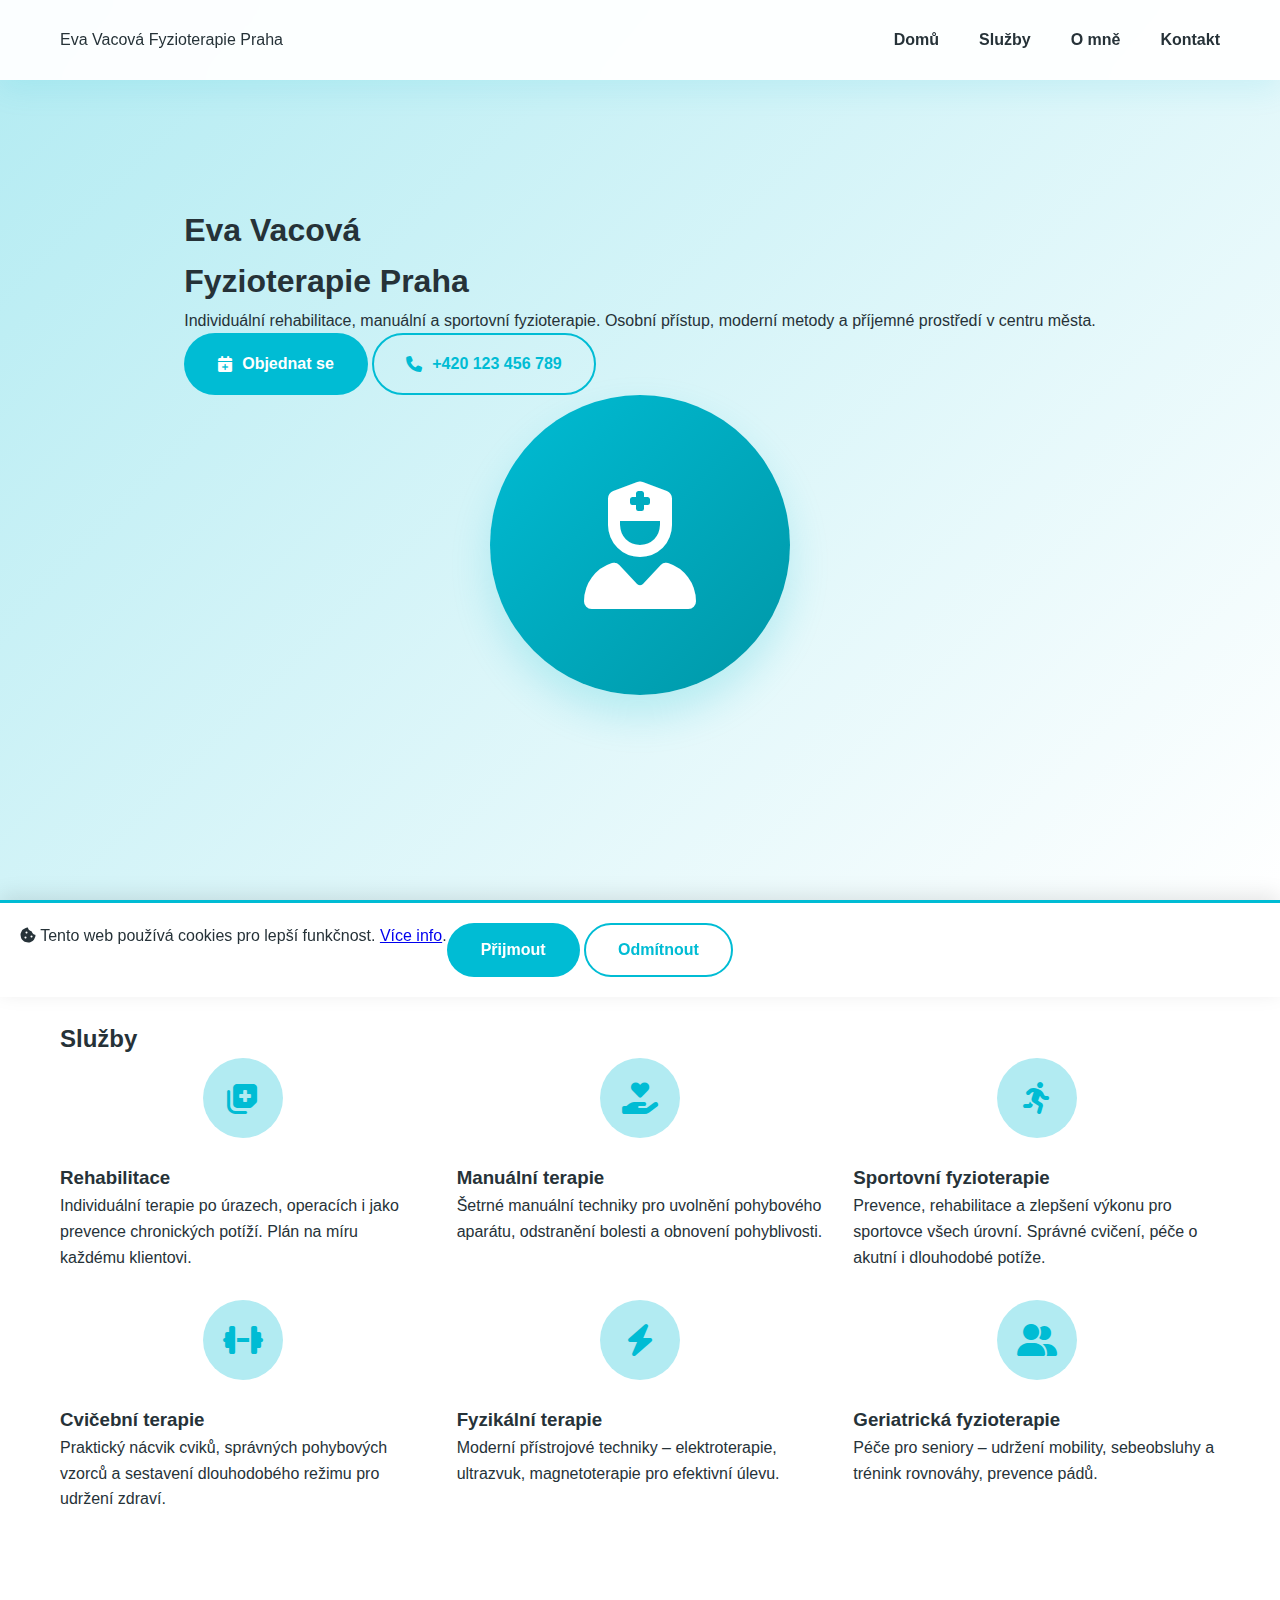
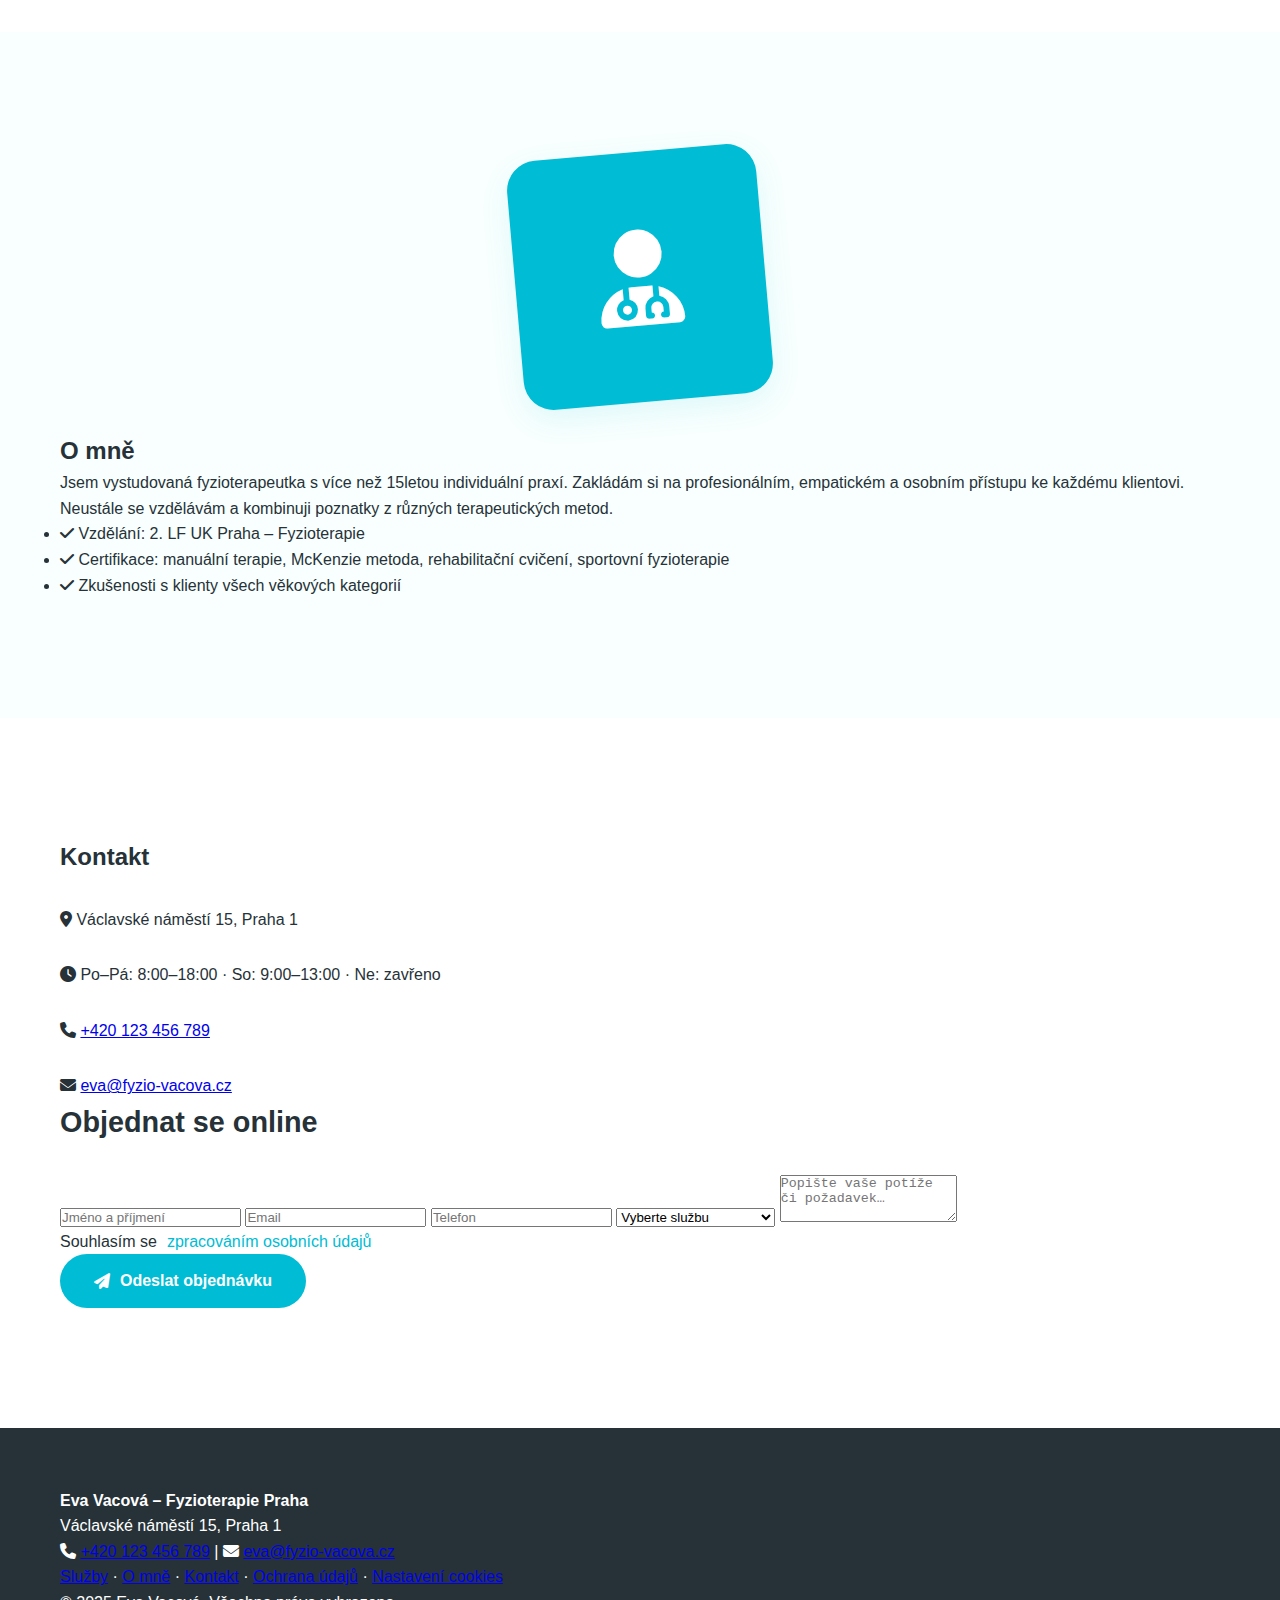
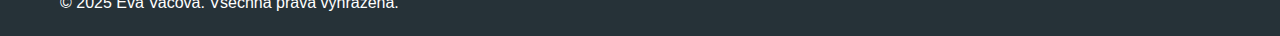
<file: index.html>
<!DOCTYPE html>
<html lang="cs">
<head>
    <meta charset="UTF-8">
    <meta name="viewport" content="width=device-width, initial-scale=1.0">
    <title>Eva Vacová | Fyzioterapie Praha</title>
    <meta name="description" content="Eva Vacová – individuální fyzioterapie a rehabilitace v centru Prahy. Moderní přístupy, osobní péče, snadný kontakt i objednávka.">
    <link rel="stylesheet" href="https://cdnjs.cloudflare.com/ajax/libs/font-awesome/6.4.0/css/all.min.css">
    <link rel="stylesheet" href="styles.css">
</head>
<body>
    <!-- Cookie Banner -->
    <div id="cookie-banner" class="cookie-banner">
        <span><i class="fas fa-cookie-bite"></i> Tento web používá cookies pro lepší funkčnost. <a href="#" onclick="openPrivacyModal()">Více info</a>.</span>
        <div>
            <button id="accept-cookies" class="btn btn-small btn-primary">Přijmout</button>
            <button id="reject-cookies" class="btn btn-small btn-outline">Odmítnout</button>
        </div>
    </div>

    <!-- Header -->
    <header>
        <nav class="navbar">
            <div class="nav-container">
                <div class="logo">
                    <span class="logo-name">Eva Vacová</span>
                    <span class="logo-desc">Fyzioterapie Praha</span>
                </div>
                <ul class="nav-menu">
                    <li><a href="#home">Domů</a></li>
                    <li><a href="#services">Služby</a></li>
                    <li><a href="#about">O mně</a></li>
                    <li><a href="#contact">Kontakt</a></li>
                </ul>
                <div class="hamburger"><span></span><span></span><span></span></div>
            </div>
        </nav>
    </header>

    <!-- Hero -->
    <section class="hero" id="home">
        <div class="container hero-flex">
            <div class="hero-info">
                <h1>Eva Vacová<br><span>Fyzioterapie Praha</span></h1>
                <p>Individuální rehabilitace, manuální a sportovní fyzioterapie. Osobní přístup, moderní metody a příjemné prostředí v centru města.</p>
                <div class="hero-actions">
                    <a href="#contact" class="btn btn-primary"><i class="fas fa-calendar-plus"></i> Objednat se</a>
                    <a href="tel:+420123456789" class="btn btn-outline"><i class="fas fa-phone"></i> +420 123 456 789</a>
                </div>
            </div>
            <div class="hero-photo"><i class="fas fa-user-nurse"></i></div>
        </div>
    </section>

    <!-- Services -->
    <section id="services" class="section services">
        <div class="container">
            <h2>Služby</h2>
            <div class="services-grid">
                <div class="service">
                    <div class="service-icon"><i class="fa-solid fa-notes-medical"></i></div>
                    <h3>Rehabilitace</h3>
                    <p>Individuální terapie po úrazech, operacích i jako prevence chronických potíží. Plán na míru každému klientovi.</p>
                </div>
                <div class="service">
                    <div class="service-icon"><i class="fa-solid fa-hand-holding-heart"></i></div>
                    <h3>Manuální terapie</h3>
                    <p>Šetrné manuální techniky pro uvolnění pohybového aparátu, odstranění bolesti a obnovení pohyblivosti.</p>
                </div>
                <div class="service">
                    <div class="service-icon"><i class="fas fa-running"></i></div>
                    <h3>Sportovní fyzioterapie</h3>
                    <p>Prevence, rehabilitace a zlepšení výkonu pro sportovce všech úrovní. Správné cvičení, péče o akutní i dlouhodobé potíže.</p>
                </div>
                <div class="service">
                    <div class="service-icon"><i class="fas fa-dumbbell"></i></div>
                    <h3>Cvičební terapie</h3>
                    <p>Praktický nácvik cviků, správných pohybových vzorců a sestavení dlouhodobého režimu pro udržení zdraví.</p>
                </div>
                <div class="service">
                    <div class="service-icon"><i class="fas fa-bolt"></i></div>
                    <h3>Fyzikální terapie</h3>
                    <p>Moderní přístrojové techniky – elektroterapie, ultrazvuk, magnetoterapie pro efektivní úlevu.</p>
                </div>
                <div class="service">
                    <div class="service-icon"><i class="fas fa-user-friends"></i></div>
                    <h3>Geriatrická fyzioterapie</h3>
                    <p>Péče pro seniory – udržení mobility, sebeobsluhy a trénink rovnováhy, prevence pádů.</p>
                </div>
            </div>
        </div>
    </section>

    <!-- About -->
    <section id="about" class="section about">
        <div class="container about-flex">
            <div class="about-photo"><i class="fas fa-user-md"></i></div>
            <div class="about-info">
                <h2>O mně</h2>
                <p>Jsem vystudovaná fyzioterapeutka s více než 15letou individuální praxí. Zakládám si na profesionálním, empatickém a osobním přístupu ke každému klientovi. Neustále se vzdělávám a kombinuji poznatky z různých terapeutických metod.</p>
                <ul>
                    <li><i class="fas fa-check"></i> Vzdělání: 2. LF UK Praha – Fyzioterapie</li>
                    <li><i class="fas fa-check"></i> Certifikace: manuální terapie, McKenzie metoda, rehabilitační cvičení, sportovní fyzioterapie</li>
                    <li><i class="fas fa-check"></i> Zkušenosti s klienty všech věkových kategorií</li>
                </ul>
            </div>
        </div>
    </section>

    <!-- Kontakt -->
    <section id="contact" class="section contact">
        <div class="container contact-flex">
            <div class="contact-info">
                <h2>Kontakt</h2>
                <div><i class="fas fa-map-marker-alt"></i> Václavské náměstí 15, Praha 1</div>
                <div><i class="fas fa-clock"></i> Po–Pá: 8:00–18:00 · So: 9:00–13:00 · Ne: zavřeno</div>
                <div><i class="fas fa-phone"></i> <a href="tel:+420123456789">+420 123 456 789</a></div>
                <div><i class="fas fa-envelope"></i> <a href="mailto:eva@fyzio-vacova.cz">eva@fyzio-vacova.cz</a></div>
            </div>
            <form class="contact-form">
                <h3>Objednat se online</h3>
                <input type="text" name="jmeno" placeholder="Jméno a příjmení" required>
                <input type="email" name="email" placeholder="Email" required>
                <input type="tel" name="telefon" placeholder="Telefon" required>
                <select name="sluzba" required>
                    <option value="">Vyberte službu</option>
                    <option value="rehabilitace">Rehabilitace</option>
                    <option value="manualni">Manuální terapie</option>
                    <option value="sportovni">Sportovní fyzioterapie</option>
                    <option value="cviceni">Cvičební terapie</option>
                    <option value="fyzikalni">Fyzikální terapie</option>
                    <option value="geriatricka">Geriatrická fyzioterapie</option>
                </select>
                <textarea name="zprava" rows="3" placeholder="Popište vaše potíže či požadavek…"></textarea>
                <label class="checkbox-label">
                    <input type="checkbox" required>
                    Souhlasím se <a href="#" onclick="openPrivacyModal()">zpracováním osobních údajů</a>
                </label>
                <button class="btn btn-primary" type="submit"><i class="fas fa-paper-plane"></i> Odeslat objednávku</button>
            </form>
        </div>
    </section>

    <!-- Footer -->
    <footer class="footer">
        <div class="container footer-flex">
            <div>
                <strong>Eva Vacová – Fyzioterapie Praha</strong><br>
                Václavské náměstí 15, Praha 1<br>
                <i class="fas fa-phone"></i> <a href="tel:+420123456789">+420 123 456 789</a> |
                <i class="fas fa-envelope"></i> <a href="mailto:eva@fyzio-vacova.cz">eva@fyzio-vacova.cz</a>
            </div>
            <div>
                <a href="#services">Služby</a> ·
                <a href="#about">O mně</a> ·
                <a href="#contact">Kontakt</a> ·
                <a href="#" onclick="openPrivacyModal();return false;">Ochrana údajů</a> ·
                <a href="#" onclick="openCookieSettings();return false;">Nastavení cookies</a>
            </div>
            <div>
                &copy; 2025 Eva Vacová. Všechna práva vyhrazena.
            </div>
        </div>
    </footer>

    <!-- Privacy Modal -->
    <div id="privacy-modal" class="modal">
        <div class="modal-content">
            <span class="close" onclick="closePrivacyModal()">&times;</span>
            <h3>Ochrana osobních údajů</h3>
            <p><strong>Správce údajů:</strong> Eva Vacová, Václavské náměstí 15, Praha 1</p>
            <p><strong>Účel:</strong> Zpracování objednávek a komunikace s klienty.</p>
            <p><strong>Právní základ:</strong> Plnění smlouvy, oprávněný zájem.</p>
            <p><strong>Doba uchování:</strong> Po dobu poskytování služeb + 3 roky.</p>
            <p><strong>Práva:</strong> Přístup, oprava, výmaz, přenos údajů.</p>
            <p><strong>Kontakt:</strong> eva@fyzio-vacova.cz</p>
        </div>
    </div>
    <script src="script.js"></script>
</body>
</html>
</file>
<file: styles.css>
:root {
    --primary-color: #00BCD4;        /* Tyrkysová */
    --primary-dark: #0097A7;         /* Tmavší tyrkysová */
    --primary-light: #B2EBF2;        /* Světlá tyrkysová */
    --accent-color: #FF6B35;         /* Oranžová pro akcenty */
    --text-dark: #263238;            /* Tmavě šedá */
    --text-light: #546E7A;           /* Světle šedá */
    --white: #FFFFFF;
    --light-bg: #F8FFFE;
    --border-color: #E0F2F1;
    --shadow: 0 10px 30px rgba(0, 188, 212, 0.1);
    --shadow-hover: 0 20px 40px rgba(0, 188, 212, 0.2);
}

* {
    margin: 0;
    padding: 0;
    box-sizing: border-box;
}

body {
    font-family: 'Inter', 'Segoe UI', sans-serif;
    line-height: 1.6;
    color: var(--text-dark);
    overflow-x: hidden;
}

.container {
    max-width: 1200px;
    margin: 0 auto;
    padding: 0 20px;
}

/* Cookie Banner */
.cookie-banner {
    position: fixed;
    bottom: 0;
    left: 0;
    right: 0;
    background: var(--white);
    border-top: 3px solid var(--primary-color);
    box-shadow: 0 -5px 20px rgba(0,0,0,0.1);
    padding: 20px;
    z-index: 10000;
    transform: translateY(100%);
    transition: transform 0.3s ease;
}

.cookie-banner.show {
    transform: translateY(0);
}

.cookie-content {
    max-width: 1200px;
    margin: 0 auto;
    display: flex;
    align-items: center;
    justify-content: space-between;
    gap: 20px;
    flex-wrap: wrap;
}

.cookie-text {
    display: flex;
    align-items: center;
    gap: 15px;
    flex: 1;
}

.cookie-text i {
    color: var(--primary-color);
    font-size: 1.5rem;
}

.cookie-buttons {
    display: flex;
    gap: 10px;
    flex-wrap: wrap;
}

.cookie-btn {
    padding: 10px 20px;
    border: none;
    border-radius: 25px;
    cursor: pointer;
    font-weight: 600;
    transition: all 0.3s;
}

.cookie-btn.accept {
    background: var(--primary-color);
    color: white;
}

.cookie-btn.reject {
    background: var(--text-light);
    color: white;
}

.cookie-btn.settings {
    background: transparent;
    color: var(--primary-color);
    border: 2px solid var(--primary-color);
}

/* Header */
.navbar {
    background: rgba(255, 255, 255, 0.95);
    backdrop-filter: blur(20px);
    box-shadow: var(--shadow);
    position: fixed;
    width: 100%;
    top: 0;
    z-index: 1000;
    transition: all 0.3s;
}

.nav-container {
    max-width: 1200px;
    margin: 0 auto;
    padding: 0 20px;
    display: flex;
    justify-content: space-between;
    align-items: center;
    height: 80px;
}

.logo h2 {
    color: var(--primary-color);
    font-size: 1.8rem;
    font-weight: 700;
    margin-bottom: 2px;
}

.logo-subtitle {
    color: var(--text-light);
    font-size: 0.9rem;
    font-weight: 500;
}

.nav-menu {
    display: flex;
    list-style: none;
    gap: 40px;
}

.nav-menu a {
    text-decoration: none;
    color: var(--text-dark);
    font-weight: 600;
    font-size: 1rem;
    transition: all 0.3s;
    position: relative;
}

.nav-menu a:hover {
    color: var(--primary-color);
}

.nav-menu a::after {
    content: '';
    position: absolute;
    width: 0;
    height: 3px;
    bottom: -8px;
    left: 50%;
    background: var(--primary-color);
    transition: all 0.3s;
    transform: translateX(-50%);
    border-radius: 2px;
}

.nav-menu a:hover::after {
    width: 100%;
}

/* Hamburger Menu */
.hamburger {
    display: none;
    flex-direction: column;
    cursor: pointer;
    gap: 4px;
}

.hamburger span {
    width: 25px;
    height: 3px;
    background: var(--text-dark);
    transition: 0.3s;
    border-radius: 2px;
}

/* Hero Section */
.hero {
    min-height: 100vh;
    display: flex;
    align-items: center;
    position: relative;
    background: linear-gradient(135deg, var(--primary-light) 0%, var(--white) 100%);
    padding: 100px 0;
}

.hero-background {
    position: absolute;
    top: 0;
    left: 0;
    right: 0;
    bottom: 0;
    background: radial-gradient(circle at 30% 80%, rgba(0, 188, 212, 0.1) 0%, transparent 50%),
                radial-gradient(circle at 80% 20%, rgba(0, 188, 212, 0.15) 0%, transparent 50%);
    pointer-events: none;
}

.hero-content {
    display: grid;
    grid-template-columns: 1fr 1fr;
    gap: 60px;
    align-items: center;
    position: relative;
    z-index: 2;
}

.hero-text h1 {
    font-size: 4rem;
    font-weight: 800;
    color: var(--text-dark);
    line-height: 1.1;
    margin-bottom: 20px;
}

.hero-subtitle {
    color: var(--primary-color);
    font-weight: 600;
}

.hero-text p {
    font-size: 1.3rem;
    color: var(--text-light);
    margin-bottom: 40px;
    line-height: 1.6;
}

.hero-buttons {
    display: flex;
    gap: 20px;
    flex-wrap: wrap;
}

.btn {
    display: inline-flex;
    align-items: center;
    gap: 10px;
    padding: 16px 32px;
    text-decoration: none;
    border-radius: 50px;
    font-weight: 600;
    font-size: 1rem;
    transition: all 0.3s;
    border: 2px solid transparent;
}

.btn-primary {
    background: var(--primary-color);
    color: white;
}

.btn-primary:hover {
    background: var(--primary-dark);
    transform: translateY(-3px);
    box-shadow: var(--shadow-hover);
}

.btn-outline {
    background: transparent;
    color: var(--primary-color);
    border-color: var(--primary-color);
}

.btn-outline:hover {
    background: var(--primary-color);
    color: white;
    transform: translateY(-3px);
}

.btn-full {
    width: 100%;
    justify-content: center;
}

.hero-image {
    text-align: center;
}

.hero-photo {
    width: 300px;
    height: 300px;
    background: linear-gradient(135deg, var(--primary-color), var(--primary-dark));
    border-radius: 50%;
    display: flex;
    align-items: center;
    justify-content: center;
    margin: 0 auto;
    box-shadow: var(--shadow-hover);
}

.hero-photo i {
    font-size: 8rem;
    color: white;
}

/* Section Headers */
.section-header {
    text-align: center;
    margin-bottom: 60px;
}

.section-header h2 {
    font-size: 2.8rem;
    color: var(--text-dark);
    margin-bottom: 20px;
    font-weight: 700;
}

.section-header p {
    font-size: 1.2rem;
    color: var(--text-light);
}

/* Services Section */
.services {
    padding: 120px 0;
    background: var(--white);
}

.services-grid {
    display: grid;
    grid-template-columns: repeat(auto-fit, minmax(350px, 1fr));
    gap: 30px;
}

.service-card {
    background: var(--white);
    border: 2px solid var(--border-color);
    border-radius: 20px;
    padding: 40px 30px;
    text-align: center;
    transition: all 0.3s;
    position: relative;
    overflow: hidden;
}

.service-card::before {
    content: '';
    position: absolute;
    top: 0;
    left: -100%;
    width: 100%;
    height: 100%;
    background: linear-gradient(90deg, transparent, rgba(0, 188, 212, 0.1), transparent);
    transition: left 0.5s;
}

.service-card:hover::before {
    left: 100%;
}

.service-card:hover {
    transform: translateY(-10px);
    border-color: var(--primary-color);
    box-shadow: var(--shadow-hover);
}

.service-icon {
    width: 80px;
    height: 80px;
    background: var(--primary-light);
    border-radius: 50%;
    display: flex;
    align-items: center;
    justify-content: center;
    margin: 0 auto 25px;
    transition: all 0.3s;
}

.service-card:hover .service-icon {
    background: var(--primary-color);
    transform: scale(1.1);
}

.service-icon i {
    font-size: 2rem;
    color: var(--primary-color);
    transition: color 0.3s;
}

.service-card:hover .service-icon i {
    color: white;
}

.service-card h3 {
    font-size: 1.5rem;
    color: var(--text-dark);
    margin-bottom: 15px;
    font-weight: 600;
}

.service-card p {
    color: var(--text-light);
    margin-bottom: 25px;
    line-height: 1.6;
}

.service-list {
    list-style: none;
    text-align: left;
}

.service-list li {
    display: flex;
    align-items: center;
    gap: 10px;
    padding: 8px 0;
    color: var(--text-dark);
    font-weight: 500;
}

.service-list i {
    color: var(--primary-color);
    font-size: 0.9rem;
}

/* About Section */
.about {
    padding: 120px 0;
    background: var(--light-bg);
}

.about-content {
    display: grid;
    grid-template-columns: 1fr 1fr;
    gap: 80px;
    align-items: center;
}

.about-image {
    text-align: center;
}

.about-photo {
    width: 250px;
    height: 250px;
    background: var(--primary-color);
    border-radius: 30px;
    display: flex;
    align-items: center;
    justify-content: center;
    margin: 0 auto 30px;
    box-shadow: var(--shadow);
    transform: rotate(-5deg);
    transition: transform 0.3s;
}

.about-photo:hover {
    transform: rotate(0deg) scale(1.05);
}

.about-photo i {
    font-size: 6rem;
    color: white;
}

.about-stats {
    display: flex;
    justify-content: center;
    gap: 40px;
}

.stat {
    text-align: center;
}

.stat-number {
    display: block;
    font-size: 2.5rem;
    font-weight: 800;
    color: var(--primary-color);
}

.stat-label {
    color: var(--text-light);
    font-weight: 600;
}

.about-text h2 {
    font-size: 2.5rem;
    color: var(--text-dark);
    margin-bottom: 10px;
    font-weight: 700;
}

.about-text h3 {
    color: var(--primary-color);
    font-size: 1.3rem;
    margin-bottom: 30px;
    font-weight: 600;
}

.about-text p {
    color: var(--text-light);
    margin-bottom: 25px;
    font-size: 1.1rem;
    line-height: 1.7;
}

.qualifications {
    margin-top: 40px;
}

.qualifications h4 {
    color: var(--text-dark);
    margin-bottom: 20px;
    font-weight: 600;
}

.qual-grid {
    display: grid;
    grid-template-columns: repeat(auto-fit, minmax(200px, 1fr));
    gap: 15px;
}

.qual-item {
    display: flex;
    align-items: center;
    gap: 10px;
    padding: 10px 15px;
    background: var(--white);
    border-radius: 10px;
    border: 1px solid var(--border-color);
}

.qual-item i {
    color: var(--primary-color);
}

/* Contact Section */
.contact {
    padding: 120px 0;
    background: var(--white);
}

.contact-content {
    display: grid;
    grid-template-columns: 1fr 1fr;
    gap: 60px;
}

.contact-info {
    display: grid;
    gap: 30px;
}

.contact-card {
    background: var(--light-bg);
    padding: 30px;
    border-radius: 15px;
    border: 2px solid var(--border-color);
    transition: all 0.3s;
}

.contact-card:hover {
    border-color: var(--primary-color);
    transform: translateY(-5px);
}

.contact-icon {
    width: 60px;
    height: 60px;
    background: var(--primary-color);
    border-radius: 50%;
    display: flex;
    align-items: center;
    justify-content: center;
    margin-bottom: 20px;
}

.contact-icon i {
    font-size: 1.5rem;
    color: white;
}

.contact-card h3 {
    color: var(--text-dark);
    margin-bottom: 15px;
    font-weight: 600;
}

.contact-card p {
    color: var(--text-dark);
    margin-bottom: 10px;
    font-size: 1.1rem;
}

.contact-card a {
    color: var(--primary-color);
    text-decoration: none;
    font-weight: 600;
}

.contact-card a:hover {
    text-decoration: underline;
}

.contact-card small {
    color: var(--text-light);
    font-size: 0.9rem;
}

.opening-hours {
    margin-top: 10px;
}

.hours-row {
    display: flex;
    justify-content: space-between;
    padding: 8px 0;
    border-bottom: 1px solid var(--border-color);
}

.hours-row:last-child {
    border-bottom: none;
}

/* Contact Form */
.contact-form-container {
    background: var(--light-bg);
    border-radius: 20px;
    padding: 40px;
    border: 2px solid var(--border-color);
}

.contact-form h3 {
    color: var(--text-dark);
    margin-bottom: 30px;
    font-size: 1.8rem;
    font-weight: 600;
}

.form-group {
    margin-bottom: 25px;
}

.form-row {
    display: grid;
    grid-template-columns: 1fr 1fr;
    gap: 20px;
}

.form-group label {
    display: block;
    margin-bottom: 8px;
    color: var(--text-dark);
    font-weight: 600;
}

.form-group input,
.form-group select,
.form-group textarea {
    width: 100%;
    padding: 15px;
    border: 2px solid var(--border-color);
    border-radius: 10px;
    font-size: 1rem;
    transition: all 0.3s;
    background: var(--white);
}

.form-group input:focus,
.form-group select:focus,
.form-group textarea:focus {
    outline: none;
    border-color: var(--primary-color);
    box-shadow: 0 0 0 3px rgba(0, 188, 212, 0.1);
}

.checkbox-group {
    display: flex;
    align-items: flex-start;
    gap: 15px;
}

.checkbox-label {
    display: flex;
    align-items: flex-start;
    gap: 10px;
    cursor: pointer;
    font-weight: normal !important;
    line-height: 1.5;
}

.checkbox-label input[type="checkbox"] {
    width: auto;
    margin: 0;
    opacity: 0;
    position: absolute;
}

.checkmark {
    width: 20px;
    height: 20px;
    border: 2px solid var(--border-color);
    border-radius: 4px;
    display: flex;
    align-items: center;
    justify-content: center;
    transition: all 0.3s;
    flex-shrink: 0;
    margin-top: 2px;
}

.checkbox-label input[type="checkbox"]:checked + .checkmark {
    background: var(--primary-color);
    border-color: var(--primary-color);
}

.checkbox-label input[type="checkbox"]:checked + .checkmark::after {
    content: '\f00c';
    font-family: 'Font Awesome 6 Free';
    font-weight: 900;
    color: white;
    font-size: 0.8rem;
}

.checkbox-label a {
    color: var(--primary-color);
    text-decoration: none;
}

.checkbox-label a:hover {
    text-decoration: underline;
}

.form-note {
    text-align: center;
    color: var(--text-light);
    font-size: 0.9rem;
    margin-top: 15px;
}

/* Footer */
.footer {
    background: var(--text-dark);
    color: white;
    padding: 60px 0 20px;
}

.footer-content {
    display: grid;
    grid-template-columns: repeat(auto-fit, minmax(250px, 1fr));
    gap: 40px;
    margin-bottom: 40px;
}

.footer-section h3 {
    margin-bottom: 25px;
    font-size: 1.3rem;
    font-weight: 600;
    color: var(--primary-color);
}

.footer-section ul {
    list-style: none;
}

.footer-section ul li {
    padding: 8px 0;
}

.footer-section a {
    color: white;
    text-decoration: none;
    opacity: 0.8;
    transition: all 0.3s;
}

.footer-section a:hover {
    opacity: 1;
    color: var(--primary-color);
}

.footer-contact p {
    margin-bottom: 10px;
    display: flex;
    align-items: center;
    gap: 10px;
}

.footer-contact i {
    width: 16px;
    color: var(--primary-color);
}

.footer-hours p {
    margin-bottom: 5px;
    font-size: 0.95rem;
}

.footer-address {
    margin-top: 15px;
    font-weight: 500;
    color: var(--primary-color);
}

.footer-bottom {
    border-top: 1px solid rgba(255,255,255,0.2);
    padding-top: 25px;
    text-align: center;
    color: rgba(255,255,255,0.8);
}

/* Modal */
.modal {
    display: none;
    position: fixed;
    z-index: 10001;
    left: 0;
    top: 0;
    width: 100%;
    height: 100%;
    background-color: rgba(0,0,0,0.5);
    backdrop-filter: blur(5px);
}

.modal-content {
    background-color: var(--white);
    margin: 10% auto;
    border-radius: 15px;
    width: 90%;
    max-width: 600px;
    box-shadow: var(--shadow-hover);
}

.modal-header {
    display: flex;
    justify-content: space-between;
    align-items: center;
    padding: 30px 30px 0;
}

.modal-header h3 {
    color: var(--text-dark);
    font-weight: 600;
}

.close {
    color: var(--text-light);
    font-size: 2rem;
    font-weight: bold;
    cursor: pointer;
    line-height: 1;
}

.close:hover {
    color: var(--text-dark);
}

.modal-body {
    padding: 30px;
}

.modal-body p {
    margin-bottom: 15px;
    line-height: 1.6;
    color: var(--text-light);
}

.modal-body strong {
    color: var(--text-dark);
}

/* Responsive Design */
@media (max-width: 768px) {
    .hamburger {
        display: flex;
    }
    
    .nav-menu {
        position: fixed;
        left: -100%;
        top: 80px;
        flex-direction: column;
        background-color: var(--white);
        width: 100%;
        text-align: center;
        transition: 0.3s;
        box-shadow: var(--shadow);
        padding: 30px 0;
        gap: 0;
    }
    
    .nav-menu.active {
        left: 0;
    }
    
    .nav-menu li {
        margin: 20px 0;
    }
    
    .hamburger.active span:nth-child(2) {
        opacity: 0;
    }
    
    .hamburger.active span:nth-child(1) {
        transform: translateY(7px) rotate(45deg);
    }
    
    .hamburger.active span:nth-child(3) {
        transform: translateY(-7px) rotate(-45deg);
    }
    
    .hero-content {
        grid-template-columns: 1fr;
        text-align: center;
        gap: 40px;
    }
    
    .hero-text h1 {
        font-size: 2.5rem;
    }
    
    .hero-photo {
        width: 200px;
        height: 200px;
    }
    
    .hero-photo i {
        font-size: 4rem;
    }
    
    .about-content,
    .contact-content {
        grid-template-columns: 1fr;
        gap: 40px;
    }
    
    .form-row {
        grid-template-columns: 1fr;
    }
    
    .about-stats {
        gap: 30px;
    }
    
    .services-grid {
        grid-template-columns: 1fr;
    }
    
    .qual-grid {
        grid-template-columns: 1fr;
    }
    
    .cookie-content {
        flex-direction: column;
        text-align: center;
    }
    
    .cookie-buttons {
        justify-content: center;
    }
}

@media (max-width: 480px) {
    .hero {
        padding: 80px 0;
    }
    
    .hero-text h1 {
        font-size: 2rem;
    }
    
    .btn {
        padding: 14px 24px;
        font-size: 0.9rem;
    }
    
    .section-header h2 {
        font-size: 2rem;
    }
    
    .services,
    .about,
    .contact {
        padding: 80px 0;
    }
    
    .contact-form-container {
        padding: 30px 20px;
    }
}
</file>
